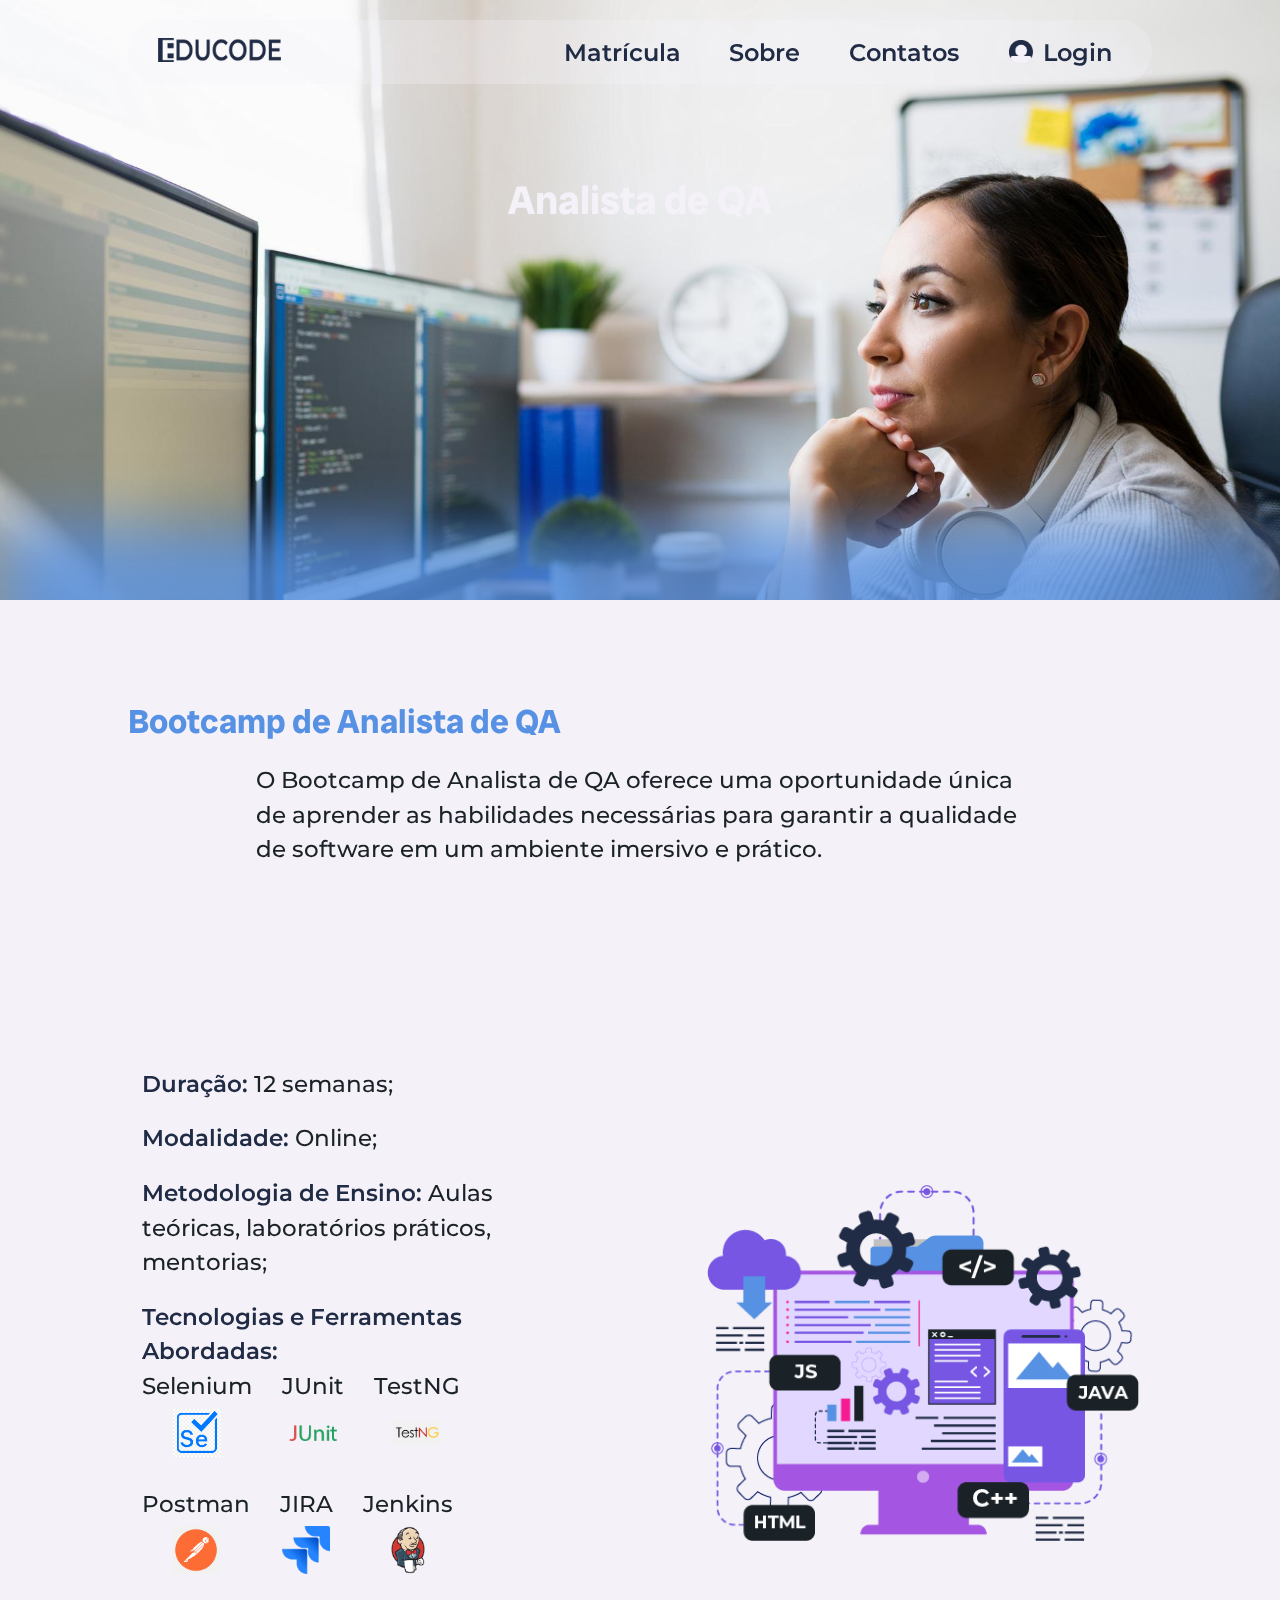
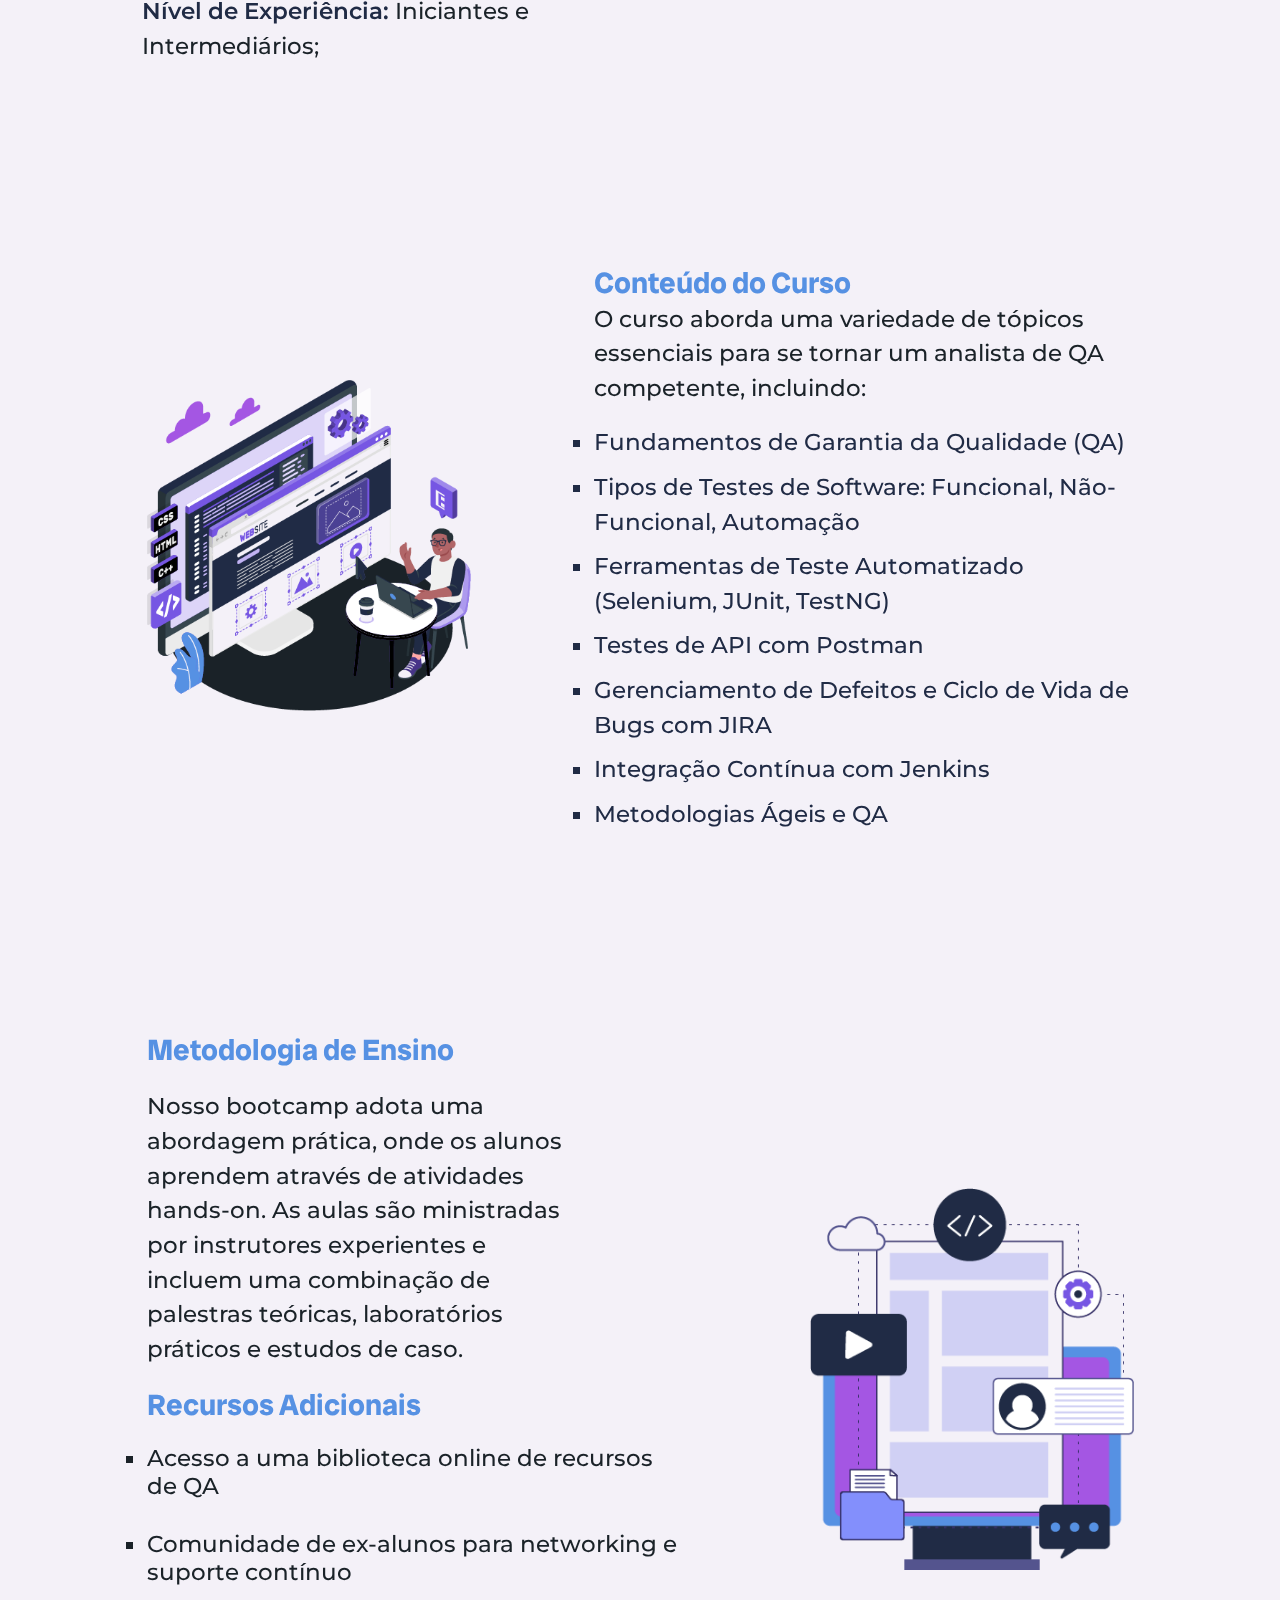
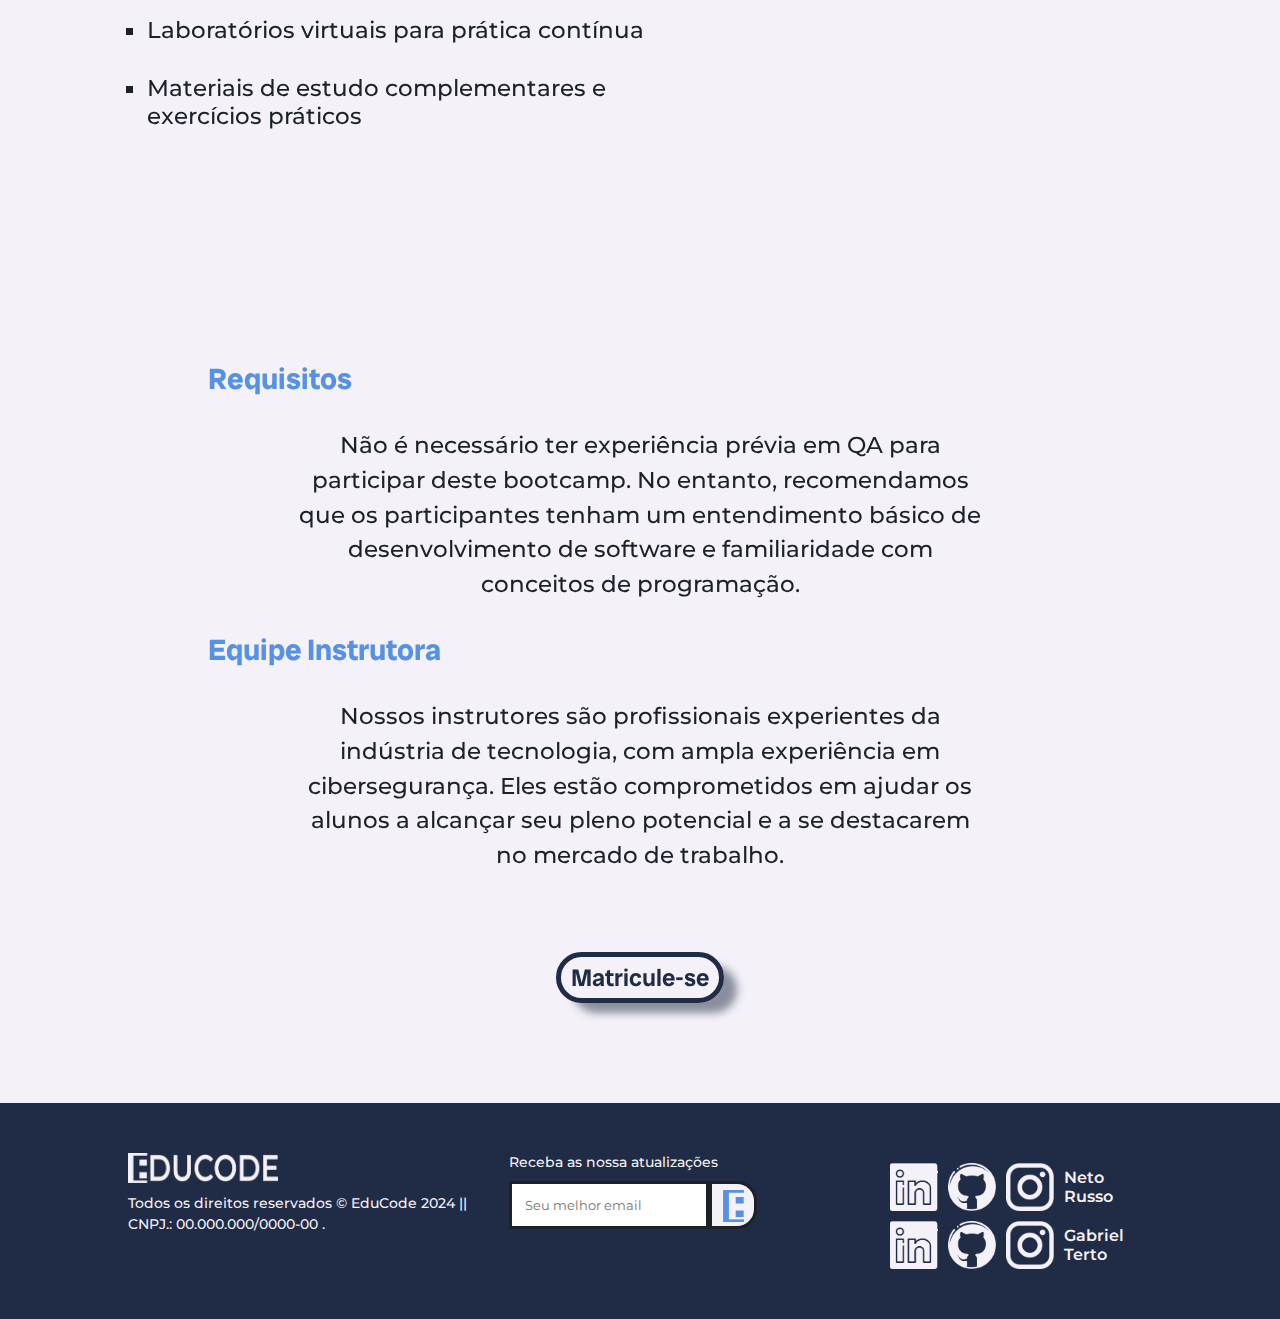
<file: pages/Analista-de-QA.html>
<!DOCTYPE html>
<html lang="pt-br">

<head>
  <meta charset="UTF-8">
  <meta name="viewport" content="width=device-width, initial-scale=1.0">
  <link rel="shortcut icon" href="../Assets/imagens/favicon.png" type="image/png">
  <meta name="author" content="Neto Russo">
  <title>EduCode || Analista de QA</title>
  <link rel="stylesheet" href="../Css/rootEReset.css">
  <link rel="stylesheet" href="../Css/bootcamps.css">

</head>

<body>
  <!-- Adicionar o cabeca em todas as páginas -->
  <header class="cabeca">

    <div class="cabecaConteudo">
      <a href="../index.html"><img src="../Assets/imagens/EduCode_Logo.png" alt="Logo do EduCode"
          class="cabecaLogo"></a>
      <nav class="navBar">
        <!-- Adicionar | linkAtivo | na pagina atual -->
        <a href="./matricula.html" class="navBarLink matriculaLink">Matrícula</a>
        <a href="#" class="navBarLink sobreLink">Sobre</a>
        <a href="#contatos" class="navBarLink contatosLink">Contatos</a>
        <a href="#" class="navBarLink loginLink"><img src="../Assets/imagens/Login.png" alt="Icon de login"
            class="icon cabecaLogin">Login</a>
      </nav>
    </div>
    <button type="button" id="abrirModal" class="cabecaBtnMobile">
      <img src="../Assets/imagens/simbolo_escuro_EduCode.png" alt="Simbolo do EduCode" class="mobileSimbolo">
    </button>
    <!-- Modal -->
    <div class="cabecaModalPrincipal clicado" id="modal">
      <div class="fundoModal" id="fundoModal"></div>
      <div class="cabecaConteudoMobile close" id="conteudoModal">

        <button type="button" class="cabecaFecharMobile" id="fecharModal"><img src="../Assets/imagens/fechar.png"
            alt="Um X" class="fecharMobile"></button>

        <a href="../index.html"><img src="../Assets/imagens/EduCode_Logo.png" alt="Logo do EduCode"
            class="cabecaLogoNobile"></a>

        <nav class="navBarMobile">
          <a href="./matricula.html" class="navBarLinkMobile">Matrícula</a>
          <a href="#" class="navBarLinkMobile">Sobre</a>
          <a href="#contatos" class="navBarLinkMobile">Contatos</a>
          <a href="#" class="navBarLinkMobile linkLoginMobile"><img src="../Assets/imagens/Login.png"
              alt="Icon de login" class="icon cabecaLoginMobile">Login</a>
        </nav>

      </div>
    </div>

  </header>
  <!-- fim da copia -->

  <div class="banner analistaQA">
    <h1 class="bannerTitulo">Analista de QA</h1>
  </div>

  <main class="conteudoPrincipal">

    <section class="bootCamp" aria-label="Explicações sobre o bootcamp de cibersegurança">

      <div class="apresentacao">
        <h2 class="apresentacaoTitulo">Bootcamp de Analista de QA</h2>
        <p class="apresentacaoTexto">
          O Bootcamp de Analista de QA oferece uma oportunidade única de aprender as habilidades necessárias para
          garantir a qualidade de software em um ambiente imersivo e prático.
        </p>
      </div>

      <div class="bootCampConteudo1">
        <div class="conteudo1Img">
          <img src="../Assets/imagens/imagem01DWFS.png" alt="desenho de um pc" class="conteudo1ImgImg">
        </div>
        <div class="conteudo1Textos">
          <ul class="conteudo1Lista">
            <li class="conteudo1ListaItem">
              <span class="conteudo1ListaItemDestaque">Duração:</span> 12 semanas;</li>

            <li class="conteudo1ListaItem">
              <span class="conteudo1ListaItemDestaque">Modalidade:</span> Online;</li>

            <li class="conteudo1ListaItem">
              <span class="conteudo1ListaItemDestaque">Metodologia de Ensino:</span> Aulas teóricas, laboratórios
              práticos, mentorias;</li>

            <li class="conteudo1ListaItem tecnologias">
              <span class="conteudo1ListaItemDestaque">Tecnologias e Ferramentas Abordadas:</span>
              <ul class="tecnologiasLista">
                <li class="tecnologiasListaItem">
                  <div class="iconTecnologias iconSelenium"></div> Selenium

                </li>
                <li class="tecnologiasListaItem">
                  <div class="iconTecnologias iconJUnit"></div> JUnit

                </li>
                <li class="tecnologiasListaItem">
                  <div class="iconTecnologias iconTestNG"></div> TestNG

                </li>
                <li class="tecnologiasListaItem">
                  <div class="iconTecnologias iconPostman"></div> Postman

                </li>
                <li class="tecnologiasListaItem">
                  <div class="iconTecnologias iconJira"></div> JIRA

                </li>
                <li class="tecnologiasListaItem">
                  <div class="iconTecnologias iconJenkins"></div> Jenkins

                </li>
              </ul>
            </li>
            <li class="conteudo1ListaItem"><span class="conteudo1ListaItemDestaque">Nível de Experiência:</span> Iniciantes e Intermediários;</li>
          </ul>
        </div>
      </div>

      <div class="bootCampConteudo2">
        <div class="conteudo2Textos">

          <div class="cabecalhoConteudo2">
            <h3 class="conteudo2Titulo">Conteúdo do Curso</h3>
            <p class="conteudo2Descricao">
              O curso aborda uma variedade de tópicos essenciais para se tornar um analista de QA competente, incluindo:
            </p>
            <div class="conteudo2Lista">
              <ul class="conteudoCursoLista">
                <li class="conteudoCursoItem">Fundamentos de Garantia da Qualidade (QA)</li>
                <li class="conteudoCursoItem">Tipos de Testes de Software: Funcional, Não-Funcional, Automação</li>
                <li class="conteudoCursoItem">Ferramentas de Teste Automatizado (Selenium, JUnit, TestNG)</li>
                <li class="conteudoCursoItem">Testes de API com Postman</li>
                <li class="conteudoCursoItem">Gerenciamento de Defeitos e Ciclo de Vida de Bugs com JIRA</li>
                <li class="conteudoCursoItem">Integração Contínua com Jenkins</li>
                <li class="conteudoCursoItem">Metodologias Ágeis e QA</li>
              </ul>
            </div>
          </div>

        </div>
        <div class="conteudo2Img">
          <img src="../Assets/imagens/imagem02DWFS.png" alt="desenho homem mexendo no computador"
            class="conteudo2ImgImg">
        </div>
      </div>

      <div class="bootCampConteudo3">
        <div class="conteudo3Textos">
          <h3 class="conteudo3Titulo">Metodologia de Ensino</h3>
          <p class="conteudo3Descricao">
            Nosso bootcamp adota uma abordagem prática, onde os alunos aprendem através de atividades hands-on. As aulas
            são ministradas por instrutores experientes e incluem uma combinação de palestras teóricas, laboratórios
            práticos e estudos de caso.
          </p>

          <h3 class="conteudo3Titulo2">Recursos Adicionais</h3>
          <ul class="conteudo3Lista">
            <li class="conteudo3ListaItem">Acesso a uma biblioteca online de recursos de QA</li>
            <li class="conteudo3ListaItem">Comunidade de ex-alunos para networking e suporte contínuo</li>
            <li class="conteudo3ListaItem">Laboratórios virtuais para prática contínua</li>
            <li class="conteudo3ListaItem">Materiais de estudo complementares e exercícios práticos</li>
          </ul>
        </div>
        <div class="conteudo3Img">
          <img src="../Assets/imagens/imagem03DWFS.png" alt="papelada e engrenagens" class="conteudo3ImgImg">
        </div>
      </div>

      <div class="bootCampConteudo4">
        <div class="conteudo4Textos">
          <h3 class="conteudo4Titulo">Requisitos</h3>
          <p class="conteudo4Descricao">
            Não é necessário ter experiência prévia em QA para participar deste bootcamp. No entanto, recomendamos que
            os participantes tenham um entendimento básico de desenvolvimento de software e familiaridade com conceitos
            de programação.
          </p>

          <h3 class="conteudo4Titulo2">Equipe Instrutora</h3>
          <p class="conteudo4Descricao2">
            Nossos instrutores são profissionais experientes da indústria de tecnologia, com ampla experiência em
            cibersegurança. Eles estão comprometidos em ajudar os alunos a alcançar seu pleno potencial e a se
            destacarem no mercado de trabalho.
          </p>
        </div>

        <a href="./matricula.html" class="botaoFinal">Matricule-se</a>
      </div>
    </section>
  </main>


  <!-- footer -->
  <footer class="rodape">

    <div class="rodapeConteudo" id="contatos">
      <div class="rodapeBrand">
        <img class="rodapeLogo" src="../Assets/imagens/EduCode_Logo_branco.png" alt="Logo do Educode">
        <p class="rodapeBrandTexto">
          Todos os direitos reservados &copy; EduCode 2024 ||<br /> CNPJ.: 00.000.000/0000-00 .
        </p>
      </div>

      <div class="rodapeContatos">

        <div class="subscribe">
          <p class="subscribeTexto">Receba as nossa atualizações</p>

          <label for="subscribe" class="subscribeBox">
            <input name="subscribe" id="subscribe" type="email" class="subscribeInput" required
              placeholder=" Seu melhor email">
            <button type="submit" class="subscribeBtn"></button>
          </label>
        </div>


      </div>
      <div class="contatosRedes">

        <div class="redesNeto redes">
          <a href="https://www.linkedin.com/in/neto-russo/" target="_blank" title="Neto Russo || Linkedin">
            <div class="linkedin social"></div>
          </a>
          <a href="https://github.com/netorusso" target="_blank" title="Neto Russo || Github">
            <div class="github social"></div>
          </a>
          <a href="https://www.instagram.com/neto.russo/" target="_blank" title="Neto Russo || instagram">
            <div class="instagram social"></div>
          </a>
          <h5 class="nomeRedes">Neto Russo</h5>
        </div>

        <div class="redesGabriel redes">
          <a href="https://www.linkedin.com/in/gabriel-terto-5ba253247/" target="_blank"
            title="Gabriel Terto || Linkedin">
            <div class="linkedin social"></div>
          </a>
          <a href="https://github.com/gabriellterto" target="_blank" title="Gabriel Terto || Github">
            <div class="github social"></div>
          </a>
          <a href="https://www.instagram.com/gaabrielmariano/" target="_blank" title="Gabriel Terto || instagram">
            <div class="instagram social"></div>
          </a>
          <h5 class="nomeRedes">Gabriel Terto</h5>
        </div>

      </div>
    </div>
  </footer>

  <script src="../js/main.js"></script>
</body>

</html>
</file>
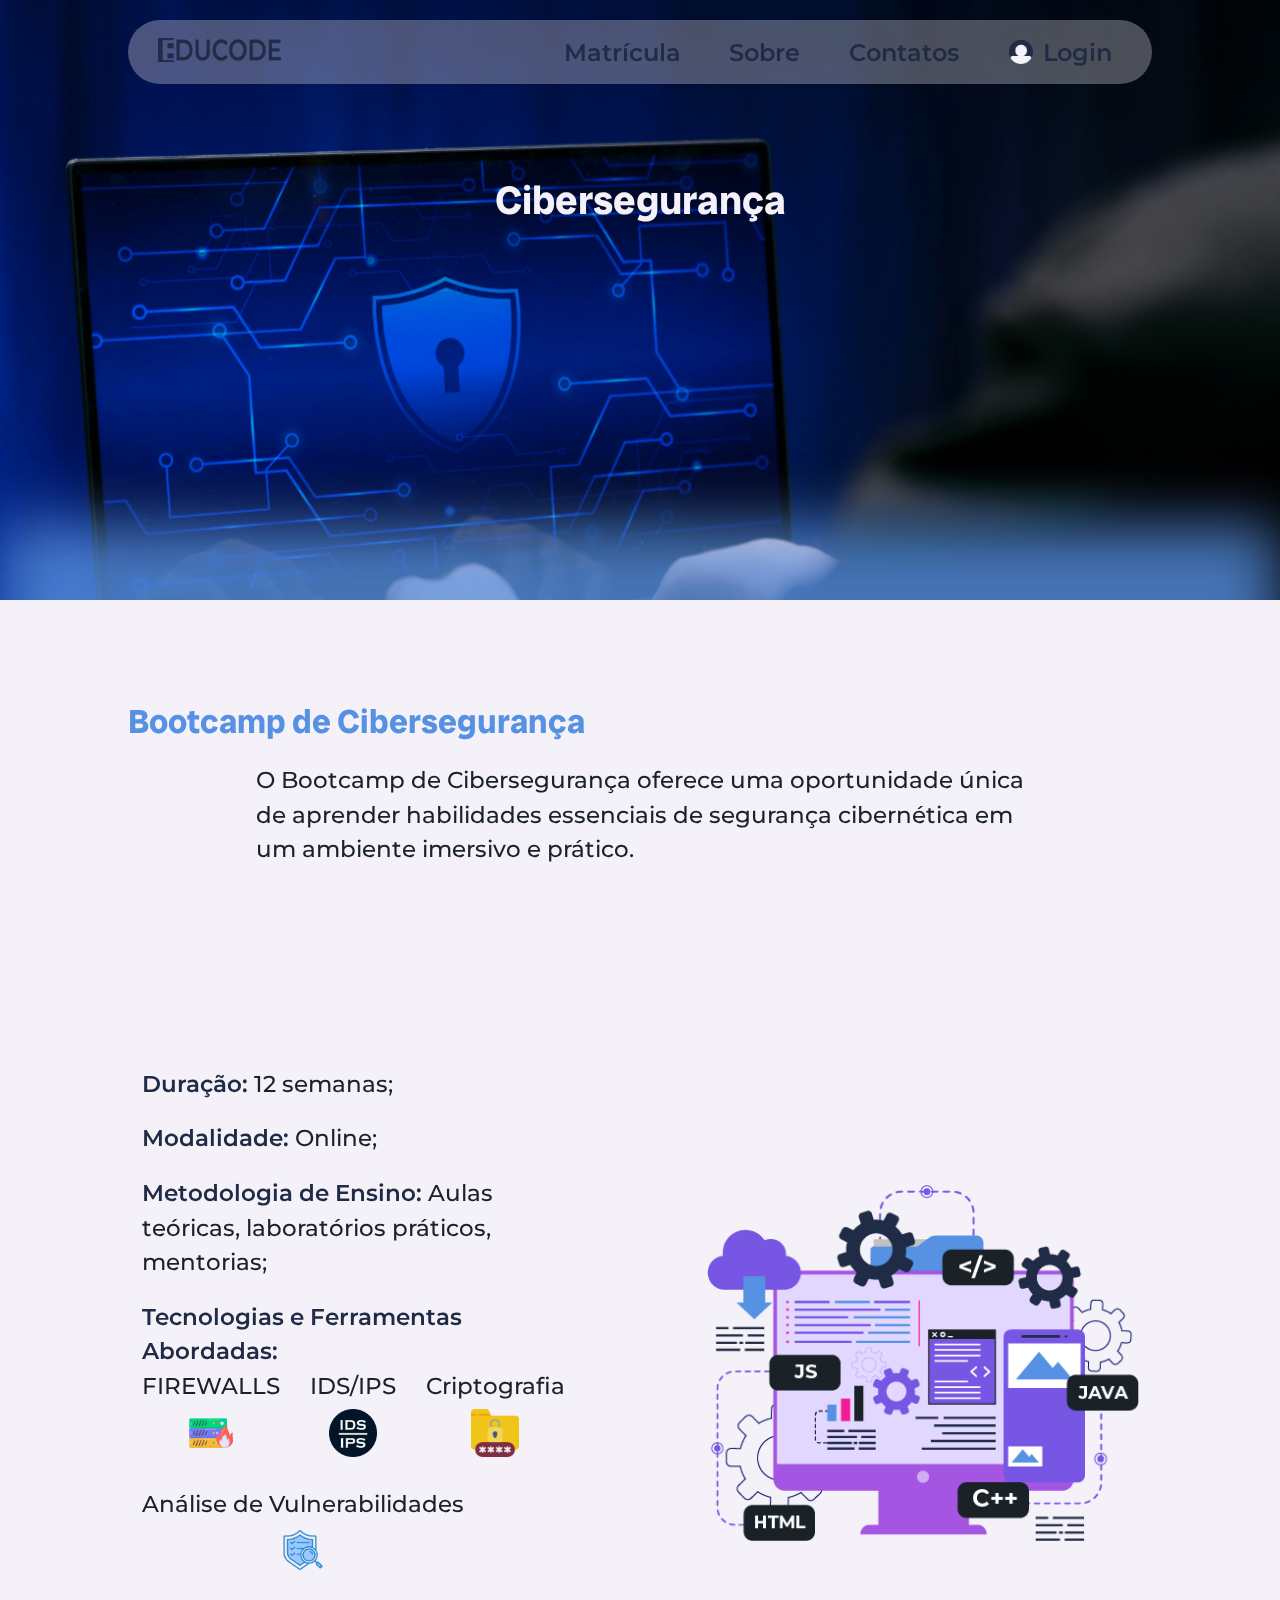
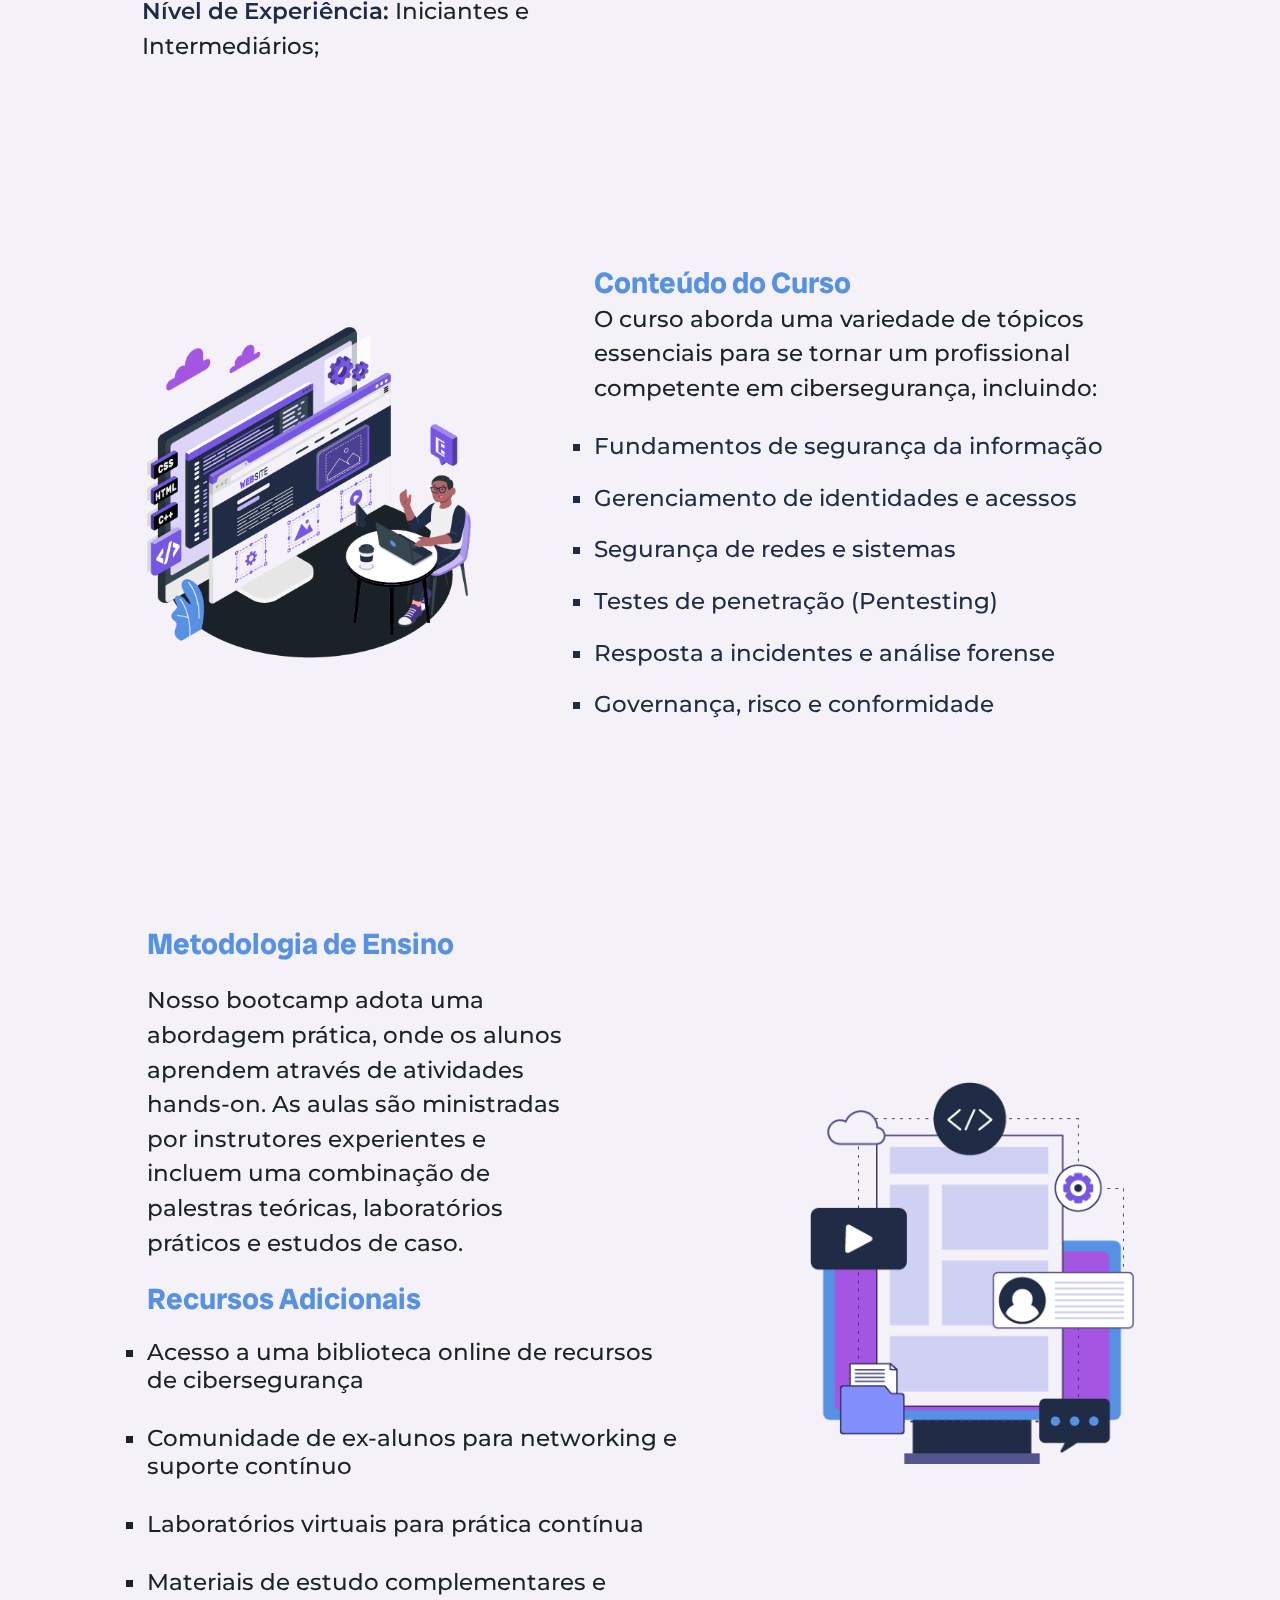
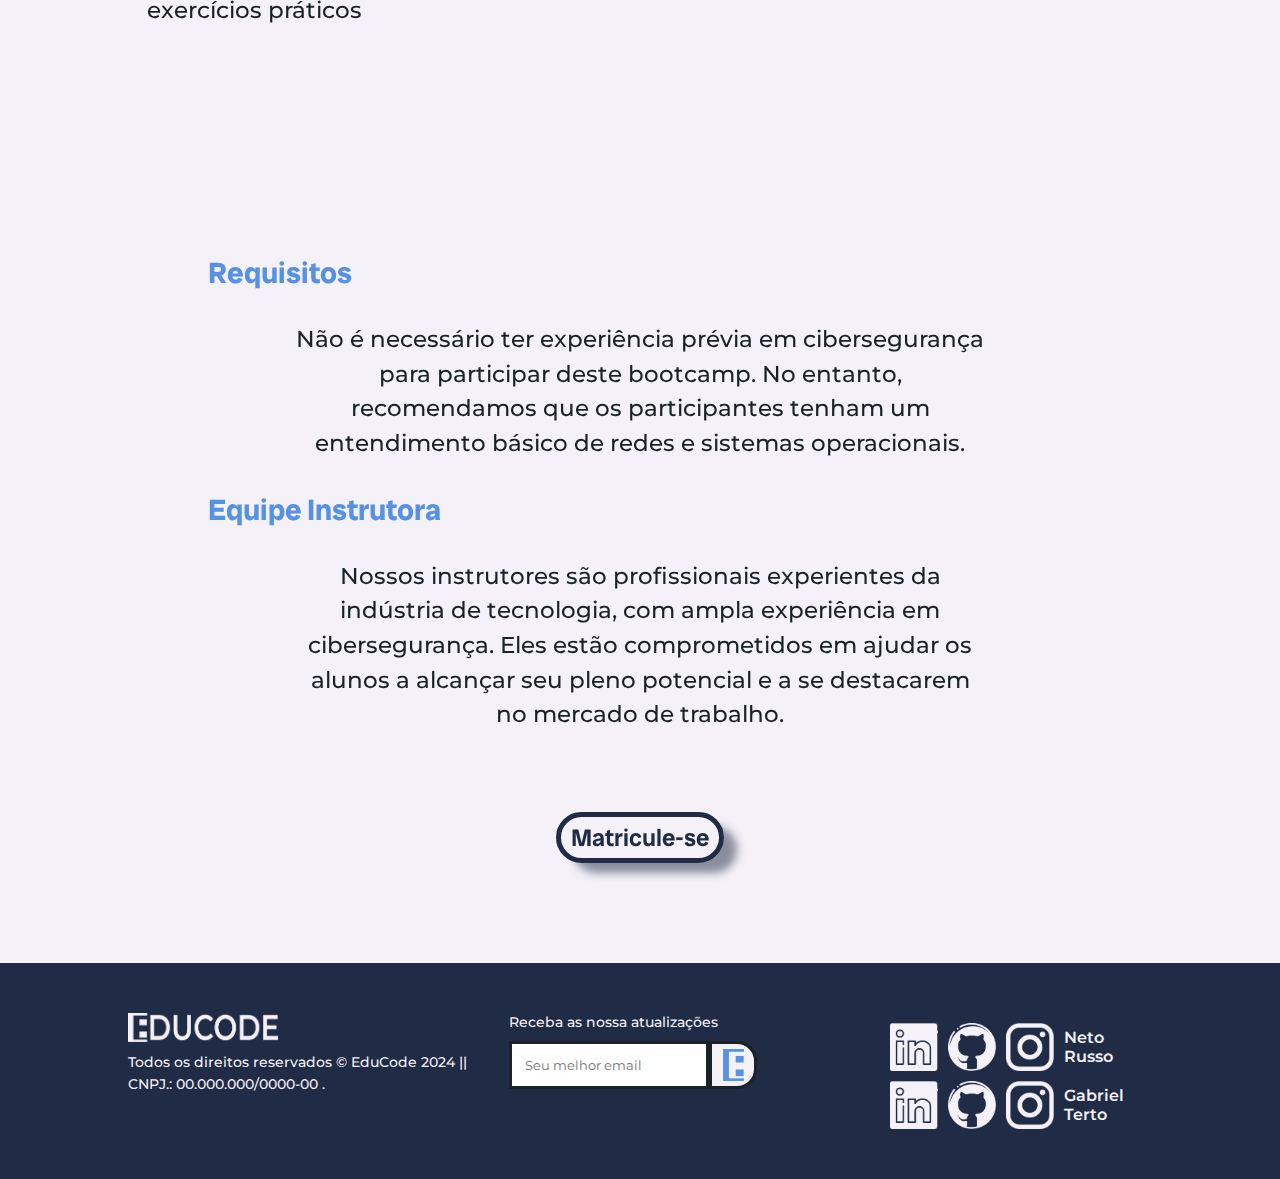
<file: pages/ciberseguranca.html>
<!DOCTYPE html>
<html lang="pt-br">

<head>
  <meta charset="UTF-8">
  <meta name="viewport" content="width=device-width, initial-scale=1.0">
  <link rel="shortcut icon" href="../Assets/imagens/favicon.png" type="image/png">
  <meta name="author" content="Neto Russo">
  <title>EduCode || Cibersegurança</title>
  <link rel="stylesheet" href="../Css/rootEReset.css">
  <link rel="stylesheet" href="../Css/bootcamps.css">

</head>

<body>
  <!-- Adicionar o cabeca em todas as páginas -->
  <header class="cabeca">

    <div class="cabecaConteudo">
      <a href="../index.html"><img src="../Assets/imagens/EduCode_Logo.png" alt="Logo do EduCode"
          class="cabecaLogo"></a>
      <nav class="navBar">
        <!-- Adicionar | linkAtivo | na pagina atual -->
        <a href="./matricula.html" class="navBarLink matriculaLink">Matrícula</a>
        <a href="#" class="navBarLink sobreLink">Sobre</a>
        <a href="#contatos" class="navBarLink contatosLink">Contatos</a>
        <a href="#" class="navBarLink loginLink"><img src="../Assets/imagens/Login.png" alt="Icon de login"
            class="icon cabecaLogin">Login</a>
      </nav>
    </div>
    <button type="button" id="abrirModal" class="cabecaBtnMobile">
      <img src="../Assets/imagens/simbolo_escuro_EduCode.png" alt="Simbolo do EduCode" class="mobileSimbolo">
    </button>
    <!-- Modal -->
    <div class="cabecaModalPrincipal clicado" id="modal">
      <div class="fundoModal" id="fundoModal"></div>
      <div class="cabecaConteudoMobile close" id="conteudoModal">

        <button type="button" class="cabecaFecharMobile" id="fecharModal"><img src="../Assets/imagens/fechar.png"
            alt="Um X" class="fecharMobile"></button>

        <a href="../index.html"><img src="../Assets/imagens/EduCode_Logo.png" alt="Logo do EduCode"
            class="cabecaLogoNobile"></a>

        <nav class="navBarMobile">
          <a href="./matricula.html" class="navBarLinkMobile">Matrícula</a>
          <a href="#" class="navBarLinkMobile">Sobre</a>
          <a href="#contatos" class="navBarLinkMobile">Contatos</a>
          <a href="#" class="navBarLinkMobile linkLoginMobile"><img src="../Assets/imagens/Login.png"
              alt="Icon de login" class="icon cabecaLoginMobile">Login</a>
        </nav>

      </div>
    </div>

  </header>
  <!-- fim da copia -->

  <div class="banner ciberseguranca">
    <h1 class="bannerTitulo">Cibersegurança</h1>
  </div>

  <main class="conteudoPrincipal">

    <section class="bootCamp" aria-label="Explicações sobre o bootcamp de cibersegurança">

      <div class="apresentacao">
        <h2 class="apresentacaoTitulo">Bootcamp de Cibersegurança</h2>
        <p class="apresentacaoTexto">
          O Bootcamp de Cibersegurança oferece uma oportunidade única de aprender habilidades essenciais de segurança
          cibernética em um ambiente imersivo e prático.
        </p>
      </div>

      <div class="bootCampConteudo1">
        <div class="conteudo1Img">
          <img src="../Assets/imagens/imagem01DWFS.png" alt="desenho de um pc" class="conteudo1ImgImg">
        </div>
        <div class="conteudo1Textos">
          <ul class="conteudo1Lista">
            <li class="conteudo1ListaItem">
              <span class="conteudo1ListaItemDestaque">Duração:</span> 12 semanas;</li>

            <li class="conteudo1ListaItem">
              <span class="conteudo1ListaItemDestaque">Modalidade:</span> Online;</li>

            <li class="conteudo1ListaItem">
              <span class="conteudo1ListaItemDestaque">Metodologia de Ensino:</span> Aulas teóricas, laboratórios
              práticos, mentorias;</li>

            <li class="conteudo1ListaItem tecnologias">
              <span class="conteudo1ListaItemDestaque">Tecnologias e Ferramentas Abordadas:</span>
              <ul class="tecnologiasLista">
                <li class="tecnologiasListaItem">
                  <div class="iconTecnologias iconFirewalls"></div> FIREWALLS

                </li>
                <li class="tecnologiasListaItem">
                  <div class="iconTecnologias iconIdsIps"></div> IDS/IPS

                </li>
                <li class="tecnologiasListaItem">
                  <div class="iconTecnologias iconCriptografia"></div> Criptografia

                </li>
                <li class="tecnologiasListaItem">
                  <div class="iconTecnologias iconAnaliseVulnerabilidades"></div> Análise de Vulnerabilidades

                </li>
              </ul>
            </li>
            <li class="conteudo1ListaItem"><span class="conteudo1ListaItemDestaque">Nível de Experiência:</span>
              Iniciantes e Intermediários;</li>
          </ul>
        </div>
      </div>

      <div class="bootCampConteudo2">
        <div class="conteudo2Textos">

          <div class="cabecalhoConteudo2">
            <h3 class="conteudo2Titulo">Conteúdo do Curso</h3>
            <p class="conteudo2Descricao">
              O curso aborda uma variedade de tópicos essenciais para se tornar um profissional competente em
              cibersegurança, incluindo:
            </p>
            <div class="conteudo2Lista">
              <ul class="conteudoCursoLista">
                <li class="conteudoCursoItem">Fundamentos de segurança da informação</li>
                <li class="conteudoCursoItem">Gerenciamento de identidades e acessos</li>
                <li class="conteudoCursoItem">Segurança de redes e sistemas</li>
                <li class="conteudoCursoItem">Testes de penetração (Pentesting)</li>
                <li class="conteudoCursoItem">Resposta a incidentes e análise forense</li>
                <li class="conteudoCursoItem">Governança, risco e conformidade</li>
              </ul>
            </div>
          </div>

        </div>
        <div class="conteudo2Img">
          <img src="../Assets/imagens/imagem02DWFS.png" alt="desenho homem mexendo no computador"
            class="conteudo2ImgImg">
        </div>
      </div>

      <div class="bootCampConteudo3">
        <div class="conteudo3Textos">
          <h3 class="conteudo3Titulo">Metodologia de Ensino</h3>
          <p class="conteudo3Descricao">
            Nosso bootcamp adota uma abordagem prática, onde os alunos aprendem através de atividades hands-on. As aulas
            são ministradas por instrutores experientes e incluem uma combinação de palestras teóricas, laboratórios
            práticos e estudos de caso.
          </p>

          <h3 class="conteudo3Titulo2">Recursos Adicionais</h3>
          <ul class="conteudo3Lista">
            <li class="conteudo3ListaItem">Acesso a uma biblioteca online de recursos de cibersegurança</li>
            <li class="conteudo3ListaItem">Comunidade de ex-alunos para networking e suporte contínuo</li>
            <li class="conteudo3ListaItem">Laboratórios virtuais para prática contínua</li>
            <li class="conteudo3ListaItem">Materiais de estudo complementares e exercícios práticos</li>
          </ul>
        </div>
        <div class="conteudo3Img">
          <img src="../Assets/imagens/imagem03DWFS.png" alt="papelada e engrenagens" class="conteudo3ImgImg">
        </div>
      </div>

      <div class="bootCampConteudo4">
        <div class="conteudo4Textos">
          <h3 class="conteudo4Titulo">Requisitos</h3>
          <p class="conteudo4Descricao">
            Não é necessário ter experiência prévia em cibersegurança para participar deste bootcamp. No entanto,
            recomendamos que os participantes tenham um entendimento básico de redes e sistemas operacionais.
          </p>

          <h3 class="conteudo4Titulo2">Equipe Instrutora</h3>
          <p class="conteudo4Descricao2">
            Nossos instrutores são profissionais experientes da indústria de tecnologia, com ampla experiência em
            cibersegurança. Eles estão comprometidos em ajudar os alunos a alcançar seu pleno potencial e a se
            destacarem no mercado de trabalho.
          </p>
        </div>

        <a href="./matricula.html" class="botaoFinal">Matricule-se</a>
      </div>
    </section>
  </main>

  <!-- footer -->
  <footer class="rodape">

    <div class="rodapeConteudo" id="contatos">
      <div class="rodapeBrand">
        <img class="rodapeLogo" src="../Assets/imagens/EduCode_Logo_branco.png" alt="Logo do Educode">
        <p class="rodapeBrandTexto">
          Todos os direitos reservados &copy; EduCode 2024 ||<br /> CNPJ.: 00.000.000/0000-00 .
        </p>
      </div>

      <div class="rodapeContatos">

        <div class="subscribe">
          <p class="subscribeTexto">Receba as nossa atualizações</p>

          <label for="subscribe" class="subscribeBox">
            <input name="subscribe" id="subscribe" type="email" class="subscribeInput" required
              placeholder=" Seu melhor email">
            <button type="submit" class="subscribeBtn"></button>
          </label>
        </div>


      </div>
      <div class="contatosRedes">

        <div class="redesNeto redes">
          <a href="https://www.linkedin.com/in/neto-russo/" target="_blank" title="Neto Russo || Linkedin">
            <div class="linkedin social"></div>
          </a>
          <a href="https://github.com/netorusso" target="_blank" title="Neto Russo || Github">
            <div class="github social"></div>
          </a>
          <a href="https://www.instagram.com/neto.russo/" target="_blank" title="Neto Russo || instagram">
            <div class="instagram social"></div>
          </a>
          <h5 class="nomeRedes">Neto Russo</h5>
        </div>

        <div class="redesGabriel redes">
          <a href="https://www.linkedin.com/in/gabriel-terto-5ba253247/" target="_blank"
            title="Gabriel Terto || Linkedin">
            <div class="linkedin social"></div>
          </a>
          <a href="https://github.com/gabriellterto" target="_blank" title="Gabriel Terto || Github">
            <div class="github social"></div>
          </a>
          <a href="https://www.instagram.com/gaabrielmariano/" target="_blank" title="Gabriel Terto || instagram">
            <div class="instagram social"></div>
          </a>
          <h5 class="nomeRedes">Gabriel Terto</h5>
        </div>

      </div>
    </div>
  </footer>

  <script src="../js/main.js"></script>
</body>

</html>
</file>
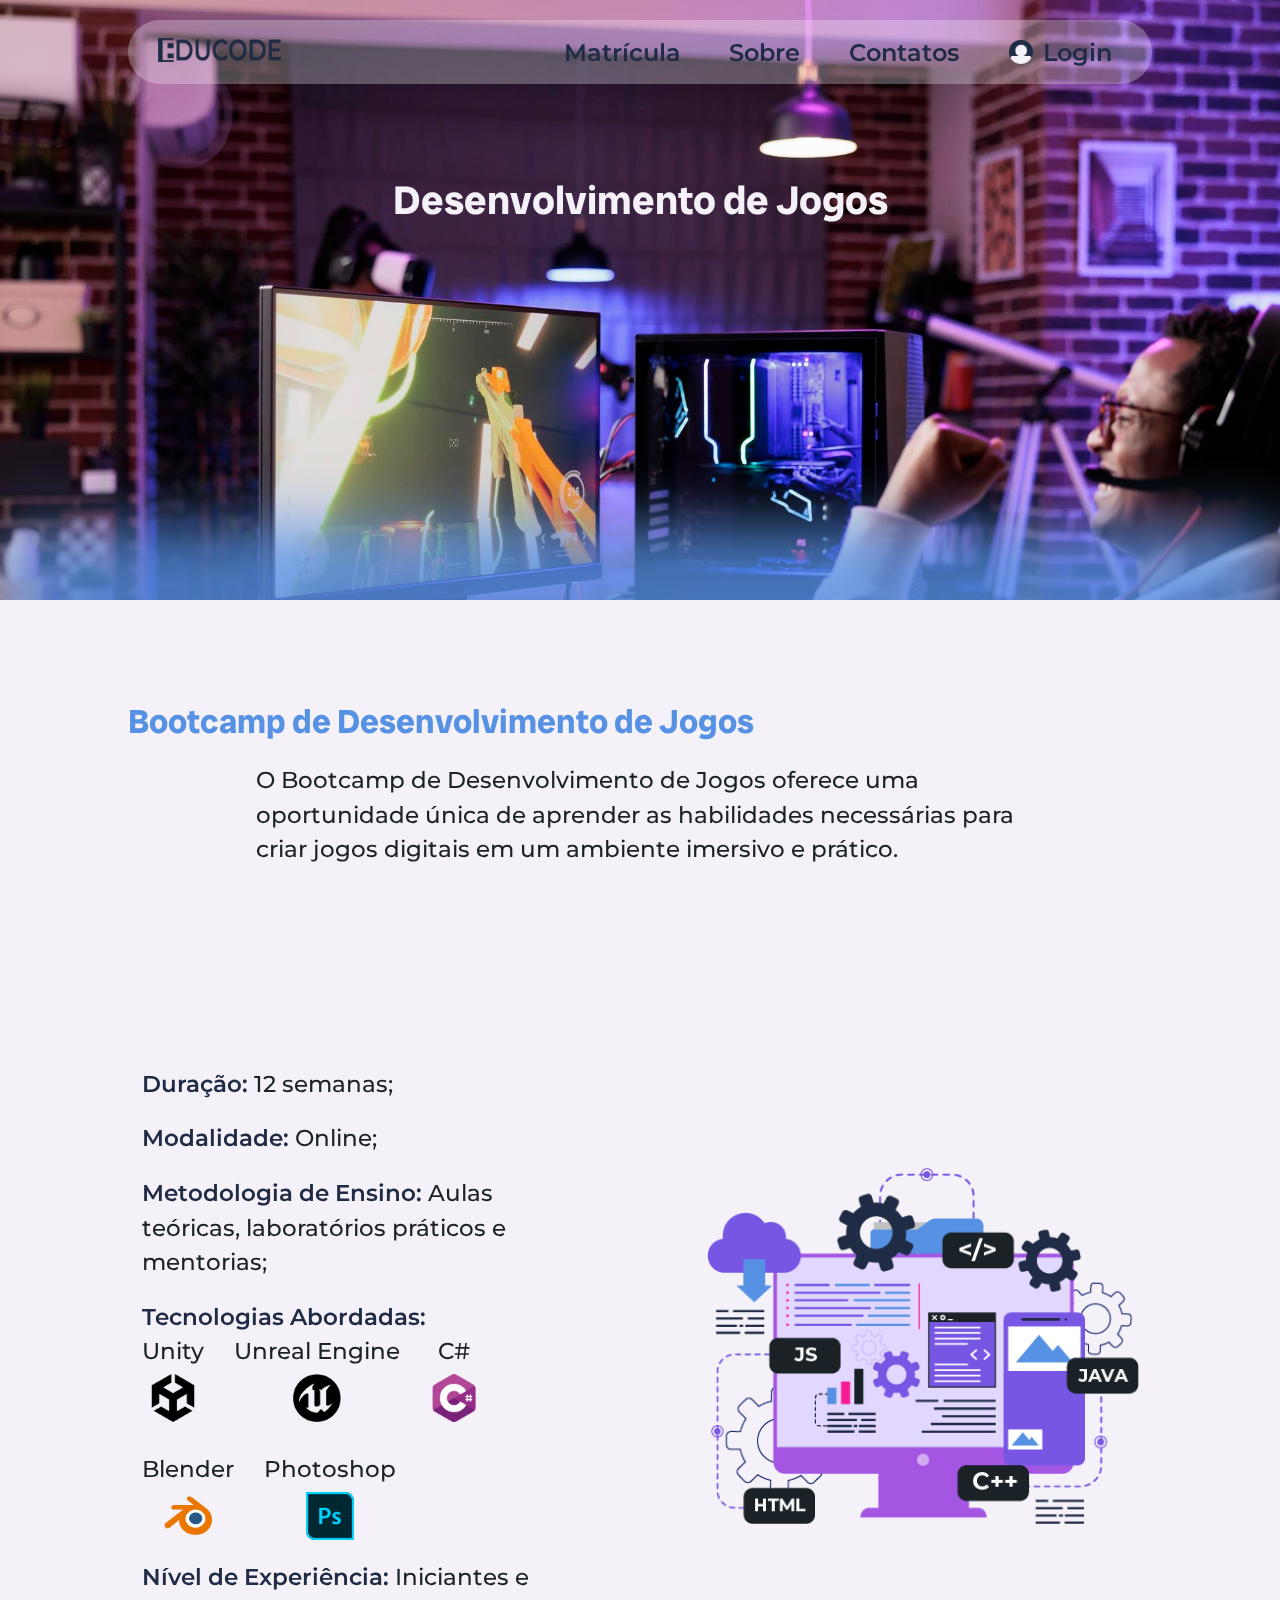
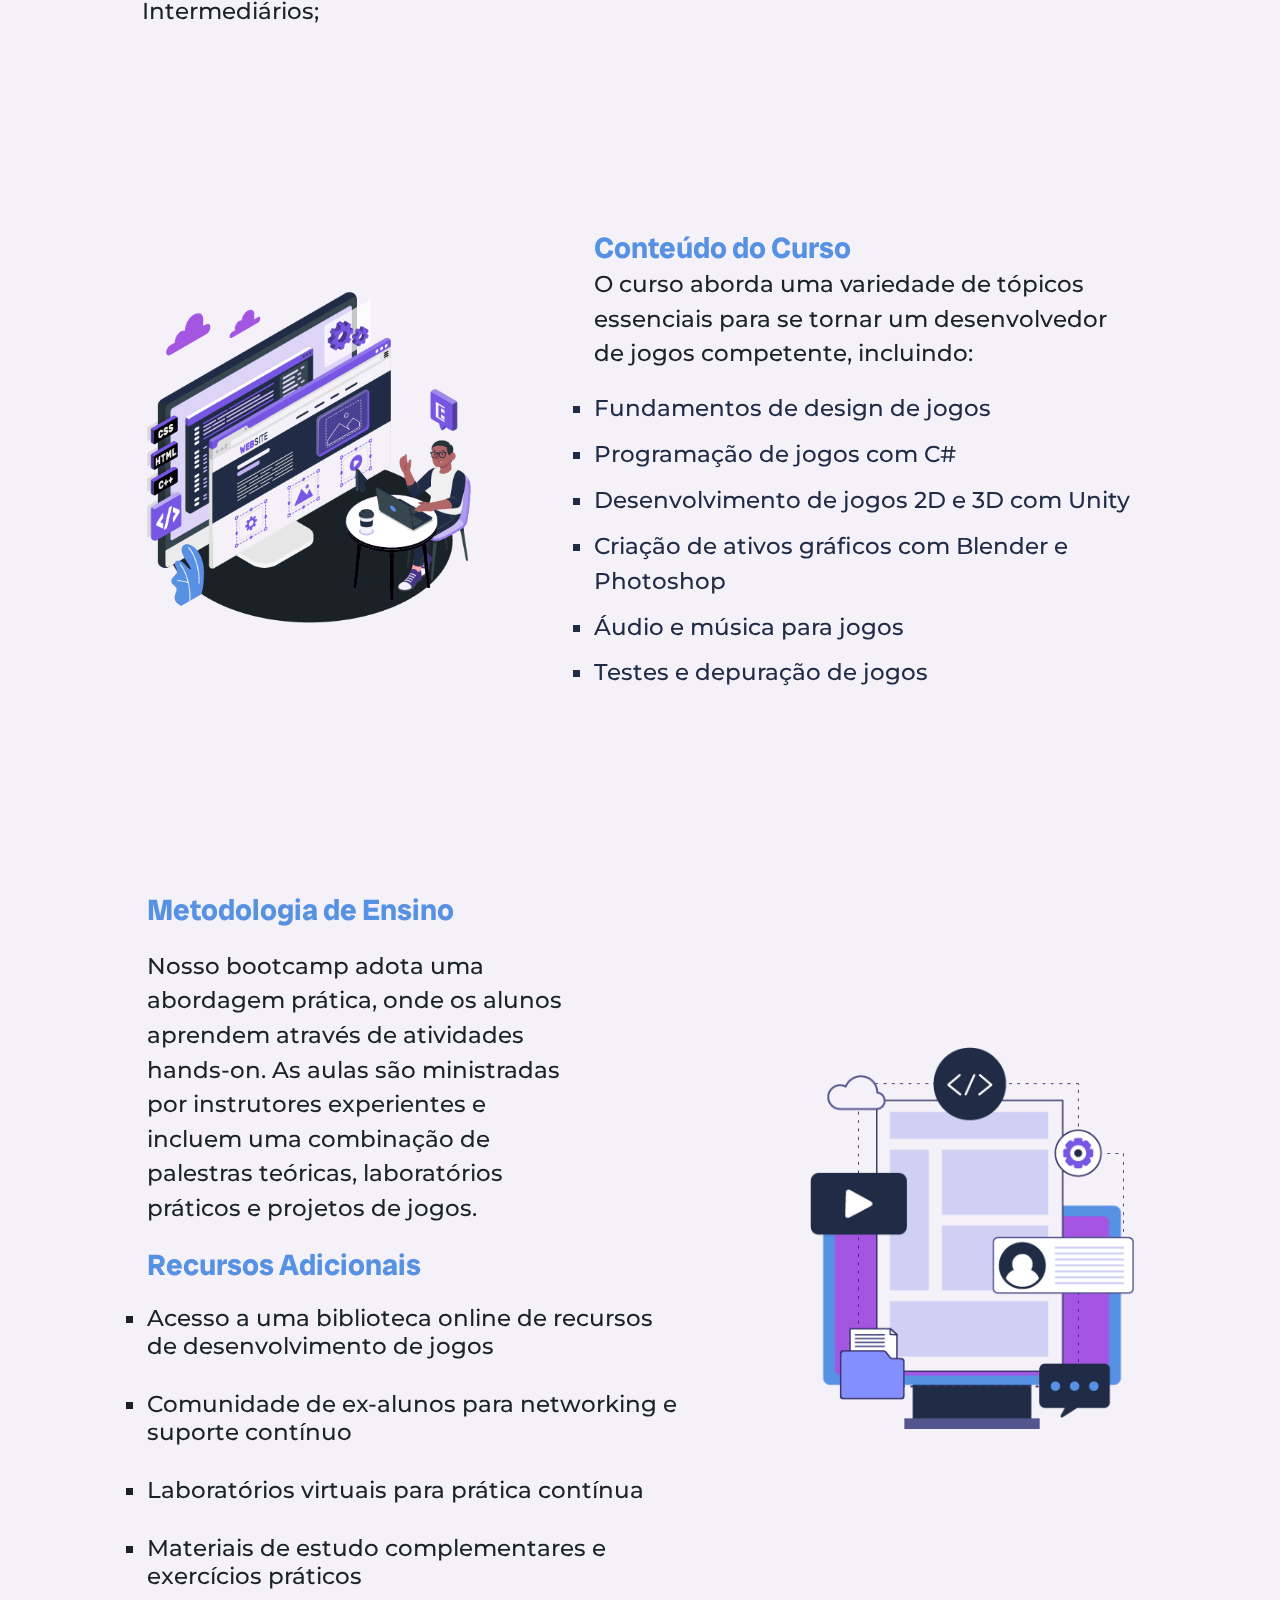
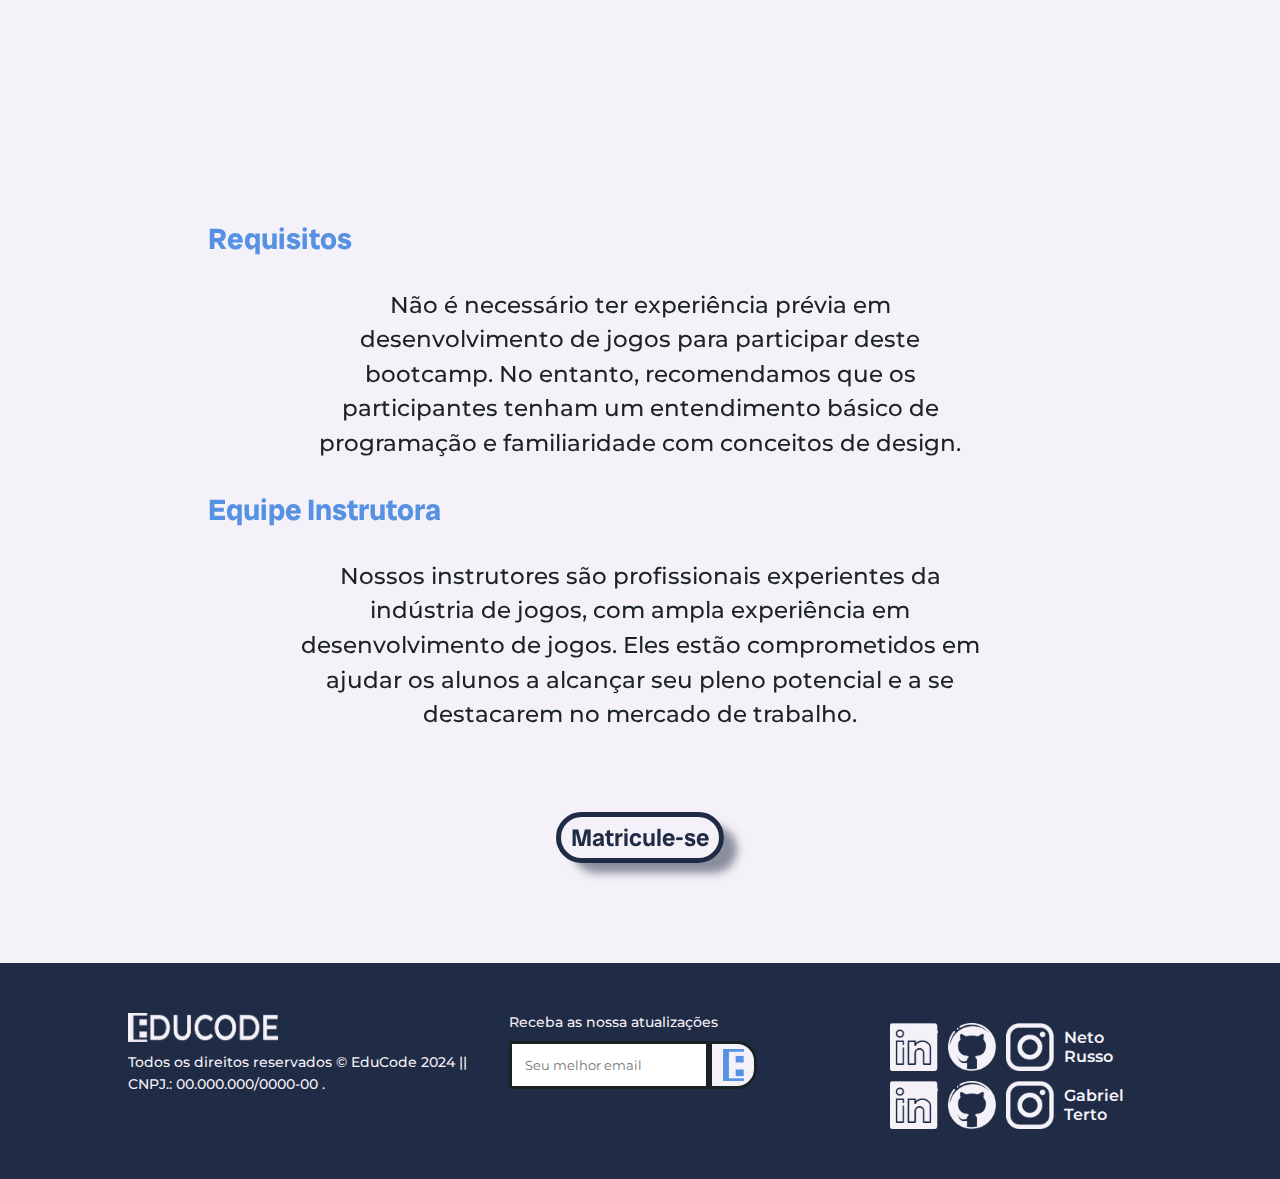
<file: pages/Desenvolvimento-de-jogos.html>
<!DOCTYPE html>
<html lang="pt-br">

<head>
  <meta charset="UTF-8">
  <meta name="viewport" content="width=device-width, initial-scale=1.0">
  <link rel="shortcut icon" href="../Assets/imagens/favicon.png" type="image/png">
  <meta name="author" content="Neto Russo">
  <title>EduCode || Desenvolvimento de Jogos</title>
  <link rel="stylesheet" href="../Css/rootEReset.css">
  <link rel="stylesheet" href="../Css/bootcamps.css">

</head>

<body>
  <!-- Adicionar o cabeca em todas as páginas -->
  <header class="cabeca">

    <div class="cabecaConteudo">
      <a href="../index.html"><img src="../Assets/imagens/EduCode_Logo.png" alt="Logo do EduCode"
          class="cabecaLogo"></a>
      <nav class="navBar">
        <!-- Adicionar | linkAtivo | na pagina atual -->
        <a href="./matricula.html" class="navBarLink matriculaLink">Matrícula</a>
        <a href="#" class="navBarLink sobreLink">Sobre</a>
        <a href="#contatos" class="navBarLink contatosLink">Contatos</a>
        <a href="#" class="navBarLink loginLink"><img src="../Assets/imagens/Login.png" alt="Icon de login"
            class="icon cabecaLogin">Login</a>
      </nav>
    </div>
    <button type="button" id="abrirModal" class="cabecaBtnMobile">
      <img src="../Assets/imagens/simbolo_escuro_EduCode.png" alt="Simbolo do EduCode" class="mobileSimbolo">
    </button>
    <!-- Modal -->
    <div class="cabecaModalPrincipal clicado" id="modal">
      <div class="fundoModal" id="fundoModal"></div>
      <div class="cabecaConteudoMobile close" id="conteudoModal">

        <button type="button" class="cabecaFecharMobile" id="fecharModal"><img src="../Assets/imagens/fechar.png"
            alt="Um X" class="fecharMobile"></button>

        <a href="../index.html"><img src="../Assets/imagens/EduCode_Logo.png" alt="Logo do EduCode"
            class="cabecaLogoNobile"></a>

        <nav class="navBarMobile">
          <a href="./matricula.html" class="navBarLinkMobile">Matrícula</a>
          <a href="#" class="navBarLinkMobile">Sobre</a>
          <a href="#contatos" class="navBarLinkMobile">Contatos</a>
          <a href="#" class="navBarLinkMobile linkLoginMobile"><img src="../Assets/imagens/Login.png"
              alt="Icon de login" class="icon cabecaLoginMobile">Login</a>
        </nav>

      </div>
    </div>

  </header>
  <!-- fim da copia -->

  <div class="banner desenvolvimentoJogos">
    <h1 class="bannerTitulo">Desenvolvimento de Jogos</h1>
  </div>

  <main class="conteudoPrincipal">

    <section class="bootCamp" aria-label="Explicações sobre o bootcamp de desenvolvimento de Jogos">

      <div class="apresentacao">
        <h2 class="apresentacaoTitulo">Bootcamp de Desenvolvimento de Jogos</h2>
        <p class="apresentacaoTexto">
          O Bootcamp de Desenvolvimento de Jogos oferece uma oportunidade única de aprender as habilidades necessárias
          para criar jogos digitais em um ambiente imersivo e prático.
        </p>
      </div>

      <div class="bootCampConteudo1">
        <div class="conteudo1Img">
          <img src="../Assets/imagens/imagem01DWFS.png" alt="" class="conteudo1ImgImg">
        </div>
        <div class="conteudo1Textos">
          <ul class="conteudo1Lista">
            <li class="conteudo1ListaItem"><span class="conteudo1ListaItemDestaque">Duração:</span> 12 semanas;</li>

            <li class="conteudo1ListaItem"><span class="conteudo1ListaItemDestaque">Modalidade:</span> Online;</li>

            <li class="conteudo1ListaItem"><span class="conteudo1ListaItemDestaque">Metodologia de Ensino:</span> Aulas
              teóricas, laboratórios práticos e mentorias;</li>

            <li class="conteudo1ListaItem tecnologias"><span class="conteudo1ListaItemDestaque">Tecnologias
                Abordadas:</span>
              <ul class="tecnologiasLista">
                <li class="tecnologiasListaItem">
                  <div class="iconTecnologias iconUnity"></div> Unity

                </li>
                <li class="tecnologiasListaItem">
                  <div class="iconTecnologias iconUnreal"></div> Unreal Engine

                </li>
                <li class="tecnologiasListaItem">
                  <div class="iconTecnologias iconCSharp"></div> C#

                </li>
                <li class="tecnologiasListaItem">
                  <div class="iconTecnologias iconBlender"></div> Blender

                </li>
                <li class="tecnologiasListaItem">
                  <div class="iconTecnologias iconPhotoshop"></div> Photoshop

                </li>
              </ul>
            </li>
            <li class="conteudo1ListaItem"><span class="conteudo1ListaItemDestaque">Nível de Experiência:</span> Iniciantes e Intermediários;</li>
          </ul>
        </div>
      </div>

      <div class="bootCampConteudo2">

        <div class="conteudo2Textos">

          <div class="cabecalhoConteudo2">
            <h3 class="conteudo2Titulo">Conteúdo do Curso</h3>
            <p class="conteudo2Descricao">
              O curso aborda uma variedade de tópicos essenciais para se tornar um desenvolvedor de jogos competente,
              incluindo:
            </p>
          </div>
          <div class="conteudo2Lista">
            <ul class="conteudoCursoLista">
              <li class="conteudoCursoItem">Fundamentos de design de jogos</li>
              <li class="conteudoCursoItem">Programação de jogos com C#</li>
              <li class="conteudoCursoItem">Desenvolvimento de jogos 2D e 3D com Unity</li>
              <li class="conteudoCursoItem">Criação de ativos gráficos com Blender e Photoshop</li>
              <li class="conteudoCursoItem">Áudio e música para jogos</li>
              <li class="conteudoCursoItem">Testes e depuração de jogos</li>
            </ul>
          </div>

        </div>
        <div class="conteudo2Img">
          <img src="../Assets/imagens/imagem02DWFS.png" alt="desenho homem mexendo no computador" class="conteudo2ImgImg">
        </div>

        
      </div>

      <div class="bootCampConteudo3">
        <div class="conteudo3Textos">
          <h3 class="conteudo3Titulo">Metodologia de Ensino</h3>
          <p class="conteudo3Descricao">
            Nosso bootcamp adota uma abordagem prática, onde os alunos aprendem através de atividades hands-on. As aulas
            são ministradas por instrutores experientes e incluem uma combinação de palestras teóricas, laboratórios
            práticos e projetos de jogos.
          </p>

          <h3 class="conteudo3Titulo2">Recursos Adicionais</h3>
          <ul class="conteudo3Lista">
            <li class="conteudo3ListaItem">Acesso a uma biblioteca online de recursos de desenvolvimento de jogos</li>
            <li class="conteudo3ListaItem">Comunidade de ex-alunos para networking e suporte contínuo</li>
            <li class="conteudo3ListaItem">Laboratórios virtuais para prática contínua</li>
            <li class="conteudo3ListaItem">Materiais de estudo complementares e exercícios práticos</li>
          </ul>
        </div>
        <div class="conteudo3Img">
          <img src="../Assets/imagens/imagem03DWFS.png" alt="papelada e engrenagens" class="conteudo3ImgImg">
        </div>
      </div>

      <div class="bootCampConteudo4">
        <div class="conteudo4Textos">
          <h3 class="conteudo4Titulo">Requisitos</h3>
          <p class="conteudo4Descricao">
            Não é necessário ter experiência prévia em desenvolvimento de jogos para participar deste bootcamp. No
            entanto, recomendamos que os participantes tenham um entendimento básico de programação e familiaridade com
            conceitos de design.
          </p>

          <h3 class="conteudo4Titulo2">Equipe Instrutora</h3>
          <p class="conteudo4Descricao2">
            Nossos instrutores são profissionais experientes da indústria de jogos, com ampla experiência em
            desenvolvimento de jogos. Eles estão comprometidos em ajudar os alunos a alcançar seu pleno potencial e a se
            destacarem no mercado de trabalho.
          </p>
        </div>

        <a href="./matricula.html" class="botaoFinal">Matricule-se</a>
      </div>

    </section>

  </main>


  <!-- footer -->
  <footer class="rodape">

    <div class="rodapeConteudo" id="contatos">
      <div class="rodapeBrand">
        <img class="rodapeLogo" src="../Assets/imagens/EduCode_Logo_branco.png" alt="Logo do Educode">
        <p class="rodapeBrandTexto">
          Todos os direitos reservados &copy; EduCode 2024 ||<br /> CNPJ.: 00.000.000/0000-00 .
        </p>
      </div>

      <div class="rodapeContatos">

        <div class="subscribe">
          <p class="subscribeTexto">Receba as nossa atualizações</p>

          <label for="subscribe" class="subscribeBox">
            <input name="subscribe" id="subscribe" type="email" class="subscribeInput" required
              placeholder=" Seu melhor email">
            <button type="submit" class="subscribeBtn"></button>
          </label>
        </div>


      </div>
      <div class="contatosRedes">

        <div class="redesNeto redes">
          <a href="https://www.linkedin.com/in/neto-russo/" target="_blank" title="Neto Russo || Linkedin">
            <div class="linkedin social"></div>
          </a>
          <a href="https://github.com/netorusso" target="_blank" title="Neto Russo || Github">
            <div class="github social"></div>
          </a>
          <a href="https://www.instagram.com/neto.russo/" target="_blank" title="Neto Russo || instagram">
            <div class="instagram social"></div>
          </a>
          <h5 class="nomeRedes">Neto Russo</h5>
        </div>

        <div class="redesGabriel redes">
          <a href="https://www.linkedin.com/in/gabriel-terto-5ba253247/" target="_blank"
            title="Gabriel Terto || Linkedin">
            <div class="linkedin social"></div>
          </a>
          <a href="https://github.com/gabriellterto" target="_blank" title="Gabriel Terto || Github">
            <div class="github social"></div>
          </a>
          <a href="https://www.instagram.com/gaabrielmariano/" target="_blank" title="Gabriel Terto || instagram">
            <div class="instagram social"></div>
          </a>
          <h5 class="nomeRedes">Gabriel Terto</h5>
        </div>

      </div>
    </div>
  </footer>

  <script src="../js/main.js"></script>
</body>

</html>
</file>
<file: Css/rootEReset.css>
@import url('https://fonts.googleapis.com/css2?family=Montserrat:ital,wght@0,100..900;1,100..900&family=Radio+Canada+Big:ital,wght@0,400..700;1,400..700&display=swap');

:root {
  --cor-base: #838FFC;
  --cor-tom: #5691E3;
  --cor-destaque-1: #A456E3;
  --cor-destaque-2: #7656E3;
  --cor-dark: #202B45;
  --cor-branco: #F4F1F8;
  --cor-preto: #1A2228;

  --cor-shadow-tom-forte: rgba(86, 145, 227, 0.8);
  --cor-shadow-tom-fraco: rgba(86, 145, 227, 0.5);
  --cor-shadow-dark-forte: rgba(32, 43, 69, 0.8);
  --cor-shadow-dark-fraco: rgba(32, 43, 69, 0.5);

  --fonte-titulo: "Radio Canada Big", sans-serif;
  --fonte-padrao: "Montserrat", sans-serif;

  --clamp-texto-padrao: clamp(1rem, 0.8269rem + 0.7692vw, 1.75rem);
  --clamp-titulo-1: clamp(1.75rem, 1.4615rem + 1.2821vw, 3rem);
  --clamp-titulo-2: clamp(1.5rem, 1.2692rem + 1.0256vw, 2.5rem);
  --clamp-titulo-3: clamp(1.25rem, 1.0192rem + 1.0256vw, 2.25rem);

  --clip-direita: polygon(25% 0%, 100% 0%, 100% 100%, 20% 89%, 0% 50%);
  --clip-esquerda: polygon(0% 0%, 75% 0%, 100% 50%, 66% 91%, 0% 100%);
}

* {
  margin: 0;
  padding: 0;
  box-sizing: border-box;
}

html {
  max-width: 100vw;
  min-width: 360px;
  height: auto;
  min-height: 100%;
  /* overflow-x: hidden; */
}

body {
  width: 100%;
  height: 100%;
  min-height: 100vh;
  /* Retirar*/
  /* background-color: var(--cor-base); */
}

a {
  text-decoration: none;
}


/* Menu top */

.cabeca {
  width: 100%;
  padding: 0 10%;
  position: fixed;
  top: 20px;
  z-index: 15;
}

.cabecaConteudo {
  height: 64px;
  min-width: 775px;
  display: flex;
  align-items: center;
  justify-content: space-between;
  background-color: rgba(244, 241, 248, 0.3);
  padding: 0 30px;
  border-radius: 40px;
  background-blend-mode: luminosity;
}

.cabecaLogo {
  width: auto;
  height: 24px;
}

.cabecaLogo:hover {
  cursor: pointer;
  scale: 1.2;
  transition: all 200ms ease-in-out;
}

.navBar {
  display: flex;
  align-items: center;
  gap: 30px;
}

.navBarLink {
  font-family: var(--fonte-padrao);
  color: var(--cor-dark);
  font-size: 24px;
  font-weight: 600;
  padding: 5px 10px;
}

.matriculaLink {
  width: 135px;
  text-align: center;
}

.sobreLink {
  width: 90px;
}

.navBarLink:hover {
  background-color: var(--cor-dark);
  color: var(--cor-branco);
  border-radius: 20px;
  transition: all 200ms ease-in-out;
}

.linkAtivo {
  background-color: var(--cor-base);
  color: var(--cor-branco);
  border-radius: 20px;
  pointer-events: none;
}

.navBarLink:active {
  background-color: var(--cor-base);
  color: var(--cor-branco);
  border-radius: 20px;
}

.loginLink {
  display: flex;
  align-items: center;
  gap: 10px;
}

.cabecaLogin {
  width: auto;
  height: 24px;
}

.cabecaBtnMobile,
.cabecaConteudoMobile {
  display: none;
}


/* roda pé */

.rodape {
  width: 100%;
  height: auto;
  padding: 50px 10%;
  background-color: var(--cor-dark);
  bottom: 0;
  z-index: 14;
}

.rodapeConteudo {
  display: flex;
  justify-content: space-around;
  z-index: 14;
}

.rodapeBrand {
  width: 40%;
  display: flex;
  flex-direction: column;
  align-items: flex-start;
  gap: 10px;
}

.rodapeLogo {
  width: 150px;
  height: auto;
}

.rodapeBrandTexto {
  font-family: var(--fonte-padrao);
  color: var(--cor-branco);
  font-size: clamp(0.75rem, 0.6923rem + 0.2564vw, 1rem);
  line-height: 1.5;
  font-weight: 500;
}

.rodapeContatos {
  width: 40%;
  display: flex;
  flex-direction: column;
}

.subscribe {
  width: 100%;
  display: flex;
  flex-direction: column;
  align-items: flex-start;
  gap: 10px;
}

.subscribeTexto {
  font-family: var(--fonte-padrao);
  color: var(--cor-branco);
  font-size: clamp(0.75rem, 0.6923rem + 0.2564vw, 1rem);
  font-weight: 500;
}

.subscribeBox {
  display: flex;
}

.subscribeInput {
  width: 200px;
  height: 48px;
  font-family: var(--fonte-padrao);
  border: solid 3px var(--cor-preto);
  outline-color: var(--cor-tom);
  padding: 5px 10px;
}

.subscribeBtn {
  width: 48px;
  height: 48px;
  background-color: var(--cor-branco);
  border: solid 3px var(--cor-preto);
  border-top-right-radius: 20px;
  border-bottom-right-radius: 20px;
  background-image: url("../Assets/imagens/favicon.png");
  background-position: center;
  background-repeat: no-repeat;
  background-size: 50%;
  box-shadow: none;
  cursor: pointer;
}

.subscribeBtn:hover {
  border: solid 5px var(--cor-tom);
}

.contatosRedes {
  display: flex;
  flex-direction: column;
  gap: 10px;
  margin-top: 10px;
}

.redes {
  display: flex;
  gap: 10px;
  align-items: center;
}

.social {
  width: 48px;
  height: 48px;
}

.nomeRedes {
  font-family: var(--fonte-padrao);
  color: var(--cor-branco);
  font-weight: 600;
  font-size: 16px;
}

/* especificos */

.linkedin {
  background-image: url("../Assets/imagens/linkedin.png");
  background-position: center;
  background-size: cover;
  background-repeat: no-repeat;
}

.linkedin:hover {
  background-image: url("../Assets/imagens/linkedinHov.png");
  scale: 0.95;
  transition: all 200ms ease-in-out;
}

.github {
  background-image: url("../Assets/imagens/github.png");
  background-position: center;
  background-size: cover;
  background-repeat: no-repeat;
}

.github:hover {
  background-image: url("../Assets/imagens/githubHov.png");
  scale: 0.95;
  transition: all 200ms ease-in-out;
}

.instagram {
  background-image: url("../Assets/imagens/instagram.png");
  background-position: center;
  background-size: cover;
  background-repeat: no-repeat;
}

.instagram:hover {
  background-image: url("../Assets/imagens/instagramHov.png");
  scale: 0.95;
  transition: all 200ms ease-in-out;
}

/*  fim especificos */



/* Media Querry */

@media (max-width: 890px) {

  .cabeca {
    padding: 0;
    left: 20px;

  }

  .cabecaConteudo {
    display: none;
  }

  .cabecaBtnMobile {
    display: block;
    height: 48px;
    width: 48px;
    background-color: rgba(244, 241, 248, 0.3);
    border: none;
    border-radius: 50px;

  }

  .mobileSimbolo {
    height: 32px;
    width: auto;
  }


  /* modal do mobile */
  .cabecaModalPrincipal {
    position: fixed;
    top: 0;
    left: 0;
    right: 0;
    bottom: 0;
    height: 100%;
    width: 100%;
  }

  .fundoModal {
    background-color: rgba(26, 34, 40, 0.6);
    transition: all 1ms;
    position: absolute;
    top: 0;
    left: 0;
    right: 0;
    bottom: 0;
    height: 100%;
    width: 100%;
  }

  .cabecaConteudoMobile {
    width: 50%;
    height: 50%;
    max-width: 300px;
    min-width: 180px;
    position: absolute;
    background-color: var(--cor-branco);
    border-bottom-right-radius: 50px;
    display: block;
    left: -500px;
    z-index: 2;
    /* pointer-events: none; */
  }

  .cabecaFecharMobile {
    width: 48px;
    height: 48px;
    border: none;
    position: absolute;
    background-color: transparent;
    top: 20px;
    left: 20px;
  }

  .fecharMobile {
    height: 32px;
    width: auto;
  }

  .cabecaLogoNobile {
    width: auto;
    height: 28px;
    margin: 100px 0 0 20px;
  }

  .navBarMobile {
    display: flex;
    flex-direction: column;
    align-items: flex-start;
    margin: 20px 0 0 20px;
    gap: 10px;
  }

  .navBarLinkMobile {
    font-family: var(--fonte-padrao);
    font-weight: 600;
    color: var(--cor-dark);
    font-size: 20px;
  }

  .linkLoginMobile {
    display: flex;
    gap: 5px;
  }

  .cabecaLoginMobile {
    width: auto;
    height: 24px;
  }

  .open {
    animation: abrir 500ms linear;
    left: 0;
  }

  .close {
    animation: fechar 500ms linear;
    left: -500px;
  }

  .clicado {
    display: none;
  }

  .rodapeConteudo {
    flex-direction: column;
    align-items: flex-start;
    justify-content: center;
    gap: 20px;
  }


  @keyframes abrir {
    0% {
      left: -500px;
    }

    100% {
      left: 0;
    }
  }

  @keyframes fechar {
    0% {
      left: 0;
    }

    100% {
      left: -500px;
    }
  }

}
</file>
<file: Css/bootcamps.css>
@import url("./rootEReset.css");

.banner {
  width: 100%;
  height: 600px;
  z-index: 0;
  background-repeat: no-repeat;
  background-position: center;
  background-size: cover;
  background-attachment: fixed;
  display: flex;
  align-items: center;
  justify-content: center;
}

/* banner especificos */

.desenvolvimentoWeb {
  background-image: url("../Assets/imagens/desenvolvimentoWeb.jpg");
}

.desenvolvimentoJogos {
  background-image: url("../Assets/imagens/DesenvolvimentoDeJogos.jpg");
  background-position: bottom;
}

.analistaQA {
  background-image: url("../Assets/imagens/analistaDeQA.jpg");
}

.aiMachine {
  background-image: url("../Assets/imagens/InteligenciaArtificial.jpg");
}

.ciberseguranca {
  background-image: url("../Assets/imagens/ciberseguranca.jpg");
}

/* fim especificos */

.bannerTitulo {
  min-width: 320px;
  padding: 0 10%;
  font-family: var(--fonte-titulo);
  color: var(--cor-branco);
  font-size: var(--clamp-titulo-1);
  text-align: center;
  z-index: 0;
  position: fixed;
  margin-top: -200px;
}


.conteudoPrincipal {
  width: 100%;
  min-height: 100vh;
  z-index: 2;
  background-color: var(--cor-branco);
  filter: drop-shadow(0 -75px 30px rgba(86, 145, 227, 0.8));
}

.apresentacao {
  width: 100%;
  padding-top: 100px;
  display: flex;
  flex-direction: column;
}

.apresentacaoTitulo {
  font-family: var(--fonte-titulo);
  font-size: var(--clamp-titulo-2);
  color: var(--cor-tom);
  min-width: 320px;
  width: 80%;
  margin: 0 auto;
  margin-bottom: 20px;
}

.apresentacaoTexto {
  font-family: var(--fonte-padrao);
  color: var(--cor-preto);
  font-size: var(--clamp-texto-padrao);
  font-weight: 500;
  line-height: 1.5;
  width: 60%;
  min-width: 300px;
  margin: 0 auto;
}

.bootCampConteudo1 {
  width: 100%;
  display: flex;
  flex-direction: row-reverse;
  justify-content: space-around;
  align-items: center;
  margin-top: 200px;
  gap: 50px;
  padding: 0 100px;
  padding-bottom: 100px;
  
}

.conteudo1Img {
  width: 40%;
  min-width: 320px;
}

.conteudo1ImgImg {
  width: 100%;
  height: auto;
}

.conteudo1Textos {
  width: 40%;
  min-width: 320px;
}

.conteudo1Lista {
  display: flex;
  flex-direction: column;
  gap: 20px;
  list-style-type: none;
}

.conteudo1ListaItem {
  font-weight: 500;
  font-family: var(--fonte-padrao);
  font-size: var(--clamp-texto-padrao);
  color: var(--cor-preto);
  line-height: 1.5;
}

.conteudo1ListaItemDestaque {
  color: var(--cor-dark);
  font-weight: 600;
}

.tecnologiasLista {
  display: flex;
  flex-wrap: wrap;
  gap: 30px;
  list-style-type: none;
}

.tecnologiasLista li {
  display: flex;
  flex-direction: column-reverse;
  gap: 5px;
  align-items: center;
  justify-content: center;
}

.iconTecnologias {
  width: 48px;
  height: 48px;
}

/* tecnologias especificas */

.iconHtml {
  background-image: url("../Assets/imagens/html.png");
  background-position: center;
  background-repeat: no-repeat;
  background-size: contain;
}

.iconCss {
  background-image: url("../Assets/imagens/CSS.png");
  background-position: center;
  background-repeat: no-repeat;
  background-size: contain;
}

.iconJavaScript {
  background-image: url("../Assets/imagens/js-file.png");
  background-position: center;
  background-repeat: no-repeat;
  background-size: contain;
}

.iconNodeJs {
  background-image: url("../Assets/imagens/node.png");
  background-position: center;
  background-repeat: no-repeat;
  background-size: contain;
}

.iconReact {
  background-image: url("../Assets/imagens/react.png");
  background-position: center;
  background-repeat: no-repeat;
  background-size: contain;
}

.iconMongoDb {
  background-image: url("../Assets/imagens/mongoDB.png");
  background-position: center;
  background-repeat: no-repeat;
  background-size: contain;
}

.iconUnity {
  background-image: url("../Assets/imagens/unity.png");
  background-position: center;
  background-repeat: no-repeat;
  background-size: contain;
}

.iconUnreal {
  background-image: url("../Assets/imagens/UnReal.png");
  background-position: center;
  background-repeat: no-repeat;
  background-size: contain;
}

.iconCSharp {
  background-image: url("../Assets/imagens/c-sharp.png");
  background-position: center;
  background-repeat: no-repeat;
  background-size: contain;
}

.iconBlender {
  background-image: url("../Assets/imagens/blender.png");
  background-position: center;
  background-repeat: no-repeat;
  background-size: contain;
}

.iconPhotoshop {
  background-image: url("../Assets/imagens/Photoshop.png");
  background-position: center;
  background-repeat: no-repeat;
  background-size: contain;
}

.iconSelenium {
  background-image: url("../Assets/imagens/selenium.png");
  background-position: center;
  background-repeat: no-repeat;
  background-size: contain;
}

.iconJUnit {
  background-image: url("../Assets/imagens/JUnit.png");
  background-position: center;
  background-repeat: no-repeat;
  background-size: contain;
}

.iconTestNG {
  background-image: url("../Assets/imagens/testNG.png");
  background-position: center;
  background-repeat: no-repeat;
  background-size: contain;
}

.iconPostman {
  background-image: url("../Assets/imagens/postman.png");
  background-position: center;
  background-repeat: no-repeat;
  background-size:  cover;
}

.iconJira {
  background-image: url("../Assets/imagens/jira.png");
  background-position: center;
  background-repeat: no-repeat;
  background-size: contain;
}

.iconJenkins {
  background-image: url("../Assets/imagens/Jenkins-Symbol.png");
  background-position: center;
  background-repeat: no-repeat;
  background-size: cover;
}

.iconPython {
  background-image: url("../Assets/imagens/python.png");
  background-position: center;
  background-repeat: no-repeat;
  background-size: cover;
}

.iconTensorFlow {
  background-image: url("../Assets/imagens/Tensorflow_logo.svg.png");
  background-position: center;
  background-repeat: no-repeat;
  background-size: cover;
}

.iconKeras {
  background-image: url("../Assets/imagens/keras.png");
  background-position: center;
  background-repeat: no-repeat;
  background-size: cover;
}

.iconScikitLearn {
  background-image: url("../Assets/imagens/scikit.png");
  background-position: center;
  background-repeat: no-repeat;
  background-size: contain;
}

.iconPyTorch {
  background-image: url("../Assets/imagens/PyTorch.png");
  background-position: center;
  background-repeat: no-repeat;
  background-size: contain;
}

.iconPandas {
  background-image: url("../Assets/imagens/Pandas_logo.svg.png");
  background-position: center;
  background-repeat: no-repeat;
  background-size: contain;
}

.iconNumPy {
  background-image: url("../Assets/imagens/numpy.png");
  background-position: center;
  background-repeat: no-repeat;
  background-size: contain;
}

.iconFirewalls {
  background-image: url("../Assets/imagens/firewalls.png");
  background-position: center;
  background-repeat: no-repeat;
  background-size: cover;
}

.iconIdsIps {
  background-image: url("../Assets/imagens/IDS-IPS.png");
  background-position: center;
  background-repeat: no-repeat;
  background-size: cover;
}

.iconCriptografia {
  background-image: url("../Assets/imagens/criptografado.png");
  background-position: center;
  background-repeat: no-repeat;
  background-size: cover;
}

.iconAnaliseVulnerabilidades {
  background-image: url("../Assets/imagens/auditoria-de-seguranca.png");
  background-position: center;
  background-repeat: no-repeat;
  background-size: cover;
}



/* Fim tecnologias especificas */

.bootCampConteudo2 {
  width: 100%;
  display: flex;
  flex-direction: row-reverse;
  align-items: center;
  justify-content: space-around;
  padding: 100px;
  gap: 30px;
} 


.conteudo2Textos {
  width: 50%;
  min-width: 320px;
  display: flex;
  flex-direction: column;
  align-items: center;
  justify-content: space-around;
}

.conteudo2Titulo {
  width: 100%;
  font-family: var(--fonte-titulo);
  font-size: var(--clamp-titulo-3);
  color: var(--cor-tom);
  text-align: start;
}

.conteudo2Descricao {
  width: 100%;
  min-width: 300px;
  font-family: var(--fonte-padrao);
  font-size: var(--clamp-texto-padrao);
  color: var(--cor-preto);
  font-weight: 500;
  line-height: 1.5;
  text-align: start;
}

.cabecalhoConteudo2 {
  width: 100%;
  min-width: 320px;
  display: flex;
  flex-direction: column;
  align-items: flex-start;
}

.conteudo2Lista {
  width: 100%;
  min-width: 320px;
  margin-top: 20px;
}

.conteudoCursoLista {
  width: 100%;
  min-height: 300px;
  list-style-type: square;
  display: flex;
  flex-direction: column;
  align-items: flex-start;
  justify-content: space-around;
  gap:10px;
}

.conteudoCursoItem {
  font-family: var(--fonte-padrao);
  font-size: var(--clamp-texto-padrao);
  color: var(--cor-dark);
  font-weight: 500;
  line-height: 1.5;
}


.conteudo2Img {
  width: 30%;
  min-width: 320px;
}

.conteudo2ImgImg {
  width: 100%;
  height: auto;
}


.bootCampConteudo3 {
  width: 100%;
  display: flex;
  align-items: center;
  justify-content: space-around;
  padding: 100px;
  gap: 30px;
}

.conteudo3Img {
  width: 30%;
  min-width: 320px;
}

.conteudo3ImgImg {
  width: 100%;
  height: auto;
}

.conteudo3Textos {
  width: 50%;
  min-width: 320px;
  display: flex;
  flex-direction: column;
  justify-content: space-around;
  align-items: flex-start;
  gap: 20px;
}

.conteudo3Titulo,
.conteudo3Titulo2 {
  width: 100%;
  font-family: var(--fonte-titulo);
  font-size: var(--clamp-titulo-3);
  color: var(--cor-tom);
}

.conteudo3Descricao {
  width: 80%;
  min-width: 300px;
  font-family: var(--fonte-padrao);
  font-size: var(--clamp-texto-padrao);
  font-weight: 500;
  line-height: 1.5;
  color: var(--cor-preto);
}

.conteudo3Lista {
  width: 100%;
  min-width: 320px;
  display: flex;
  flex-direction: column;
  align-items: flex-start;
  gap: 30px;
  list-style-type: square;
}

.conteudo3ListaItem {
  font-weight: 500;
  font-family: var(--fonte-padrao);
  font-size: var(--clamp-texto-padrao);
  color: var(--cor-preto);
}

.bootCampConteudo4 {
  width: 100%;
  display: flex;
  flex-direction: column;
  align-items: center;
  justify-content: space-around;
  padding: 100px;
  gap: 30px;
}

.conteudo4Textos {
  width: 80%;
  margin: 0 auto;
  display: flex;
  flex-direction: column;
  align-items: center;
  justify-content: center;
}

.conteudo4Titulo,
.conteudo4Titulo2 {
  width: 100%;
  min-width: 320px;
  font-family: var(--fonte-titulo);
  font-size: var(--clamp-titulo-3);
  color: var(--cor-tom);
  margin-top: 30px;
}

.conteudo4Descricao,
.conteudo4Descricao2 {
  width: 80%;
  min-width: 300px;
  font-family: var(--fonte-padrao);
  font-size: var(--clamp-texto-padrao);
  font-weight: 500;
  line-height: 1.5;
  color: var(--cor-preto);
  text-align: center;
  margin-top: 30px;
}




.botaoFinal {
  font-family: var(--fonte-titulo);
  color: var(--cor-dark);
  font-size: 24px;
  font-weight: 600;
  padding: 5px 10px;
  border: solid 5px var(--cor-dark);
  border-radius: 50px;
  box-shadow: 15px 12px 9px -2px var(--cor-shadow-dark-fraco);
  margin-top: 50px;
}

.botaoFinal:hover {
  cursor: pointer;
  scale: 0.9;
  box-shadow: inset 6px 5px 8px 1px var(--cor-shadow-tom-forte);
  transition: all 300ms ease-in-out;
}



/* media query */

@media (max-width: 890px) {
  .bootCampConteudo1 {
    flex-direction: column;
    margin-top: 100px;
    padding: 0 10px;
  }

  .bootCampConteudo2 {
    flex-direction: column-reverse;
    padding: 50px 10px 50px 10px;
  }

  .bootCampConteudo3 {
    flex-direction: column-reverse;
    padding: 50px 10px 50px 10px;
  }

  .bootCampConteudo4 {
    padding: 50px 10px 50px 10px;
  }

  
}
</file>
